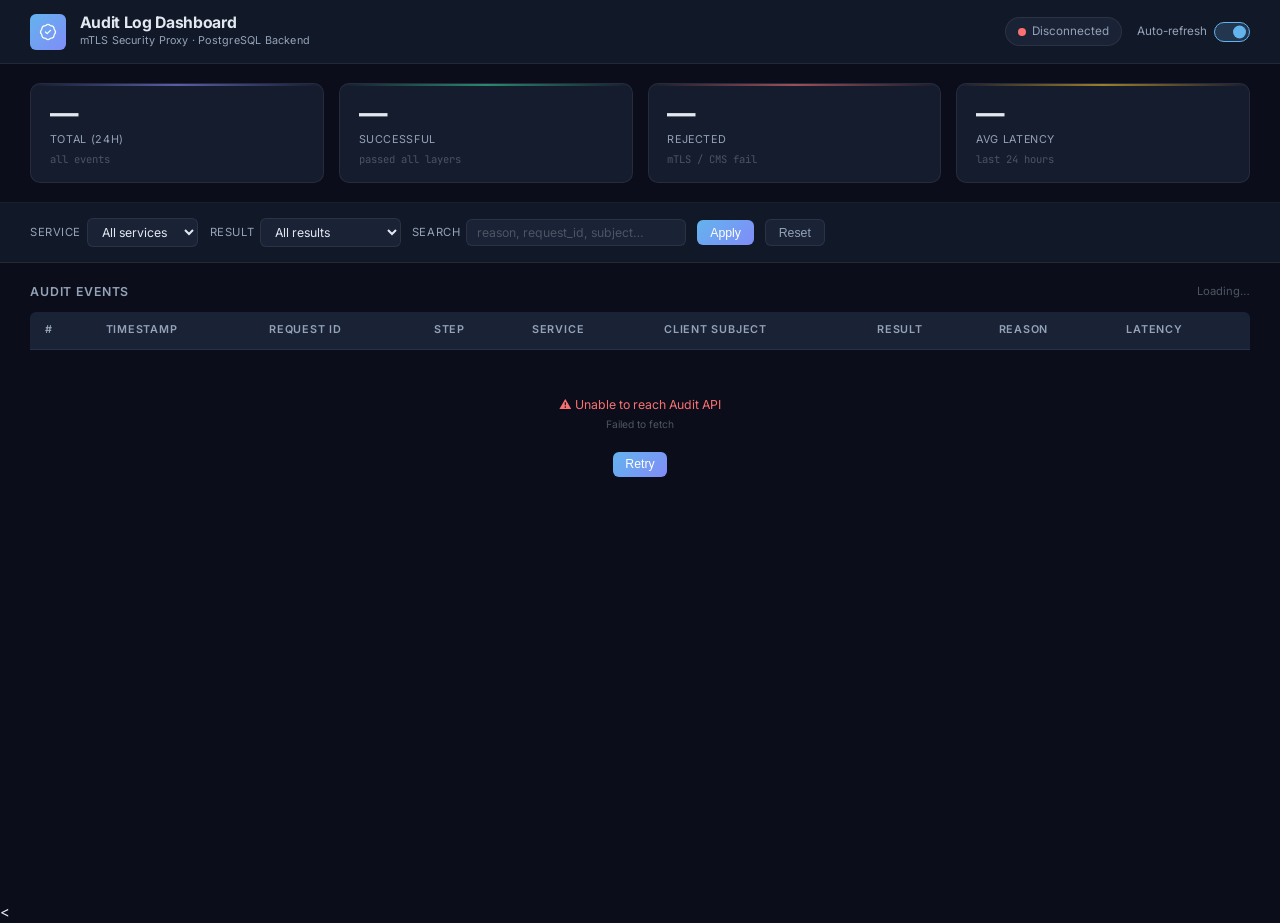
<file: audit_dashboard/index.html>
<!DOCTYPE html>
<html lang="id">
<head>
  <meta charset="UTF-8" />
  <meta name="viewport" content="width=device-width, initial-scale=1.0" />
  <title>Audit Log Dashboard — mTLS Security Proxy</title>
  <meta name="description" content="Real-time audit log viewer for mTLS Application-Layer Security Proxy. Backed by PostgreSQL via audit_api." />
  <link rel="preconnect" href="https://fonts.googleapis.com" />
  <link rel="preconnect" href="https://fonts.gstatic.com" crossorigin />
  <link href="https://fonts.googleapis.com/css2?family=Inter:wght@300;400;500;600;700&family=JetBrains+Mono:wght@400;500&display=swap" rel="stylesheet" />
  <link rel="stylesheet" href="css/style.css" />

  <script>
    window.AUDIT_API_URL = 'http://localhost:8000';
  </script>
</head>
<body>
<div class="app-layout">

  <header class="app-header" id="app-header">
    <div class="header-brand">
      <div class="brand-icon">
        <svg viewBox="0 0 24 24" fill="none" stroke="currentColor" stroke-width="1.5">
          <path d="M9 12l2 2 4-4M7.835 4.697a3.42 3.42 0 001.946-.806 3.42 3.42 0 014.438 0 3.42 3.42 0 001.946.806 3.42 3.42 0 013.138 3.138 3.42 3.42 0 00.806 1.946 3.42 3.42 0 010 4.438 3.42 3.42 0 00-.806 1.946 3.42 3.42 0 01-3.138 3.138 3.42 3.42 0 00-1.946.806 3.42 3.42 0 01-4.438 0 3.42 3.42 0 00-1.946-.806 3.42 3.42 0 01-3.138-3.138 3.42 3.42 0 00-.806-1.946 3.42 3.42 0 010-4.438 3.42 3.42 0 00.806-1.946 3.42 3.42 0 013.138-3.138z" stroke-linecap="round" stroke-linejoin="round"/>
        </svg>
      </div>
      <div class="brand-text">
        <h1 class="brand-title">Audit Log Dashboard</h1>
        <p class="brand-subtitle">mTLS Security Proxy · PostgreSQL Backend</p>
      </div>
    </div>

    <div class="header-right">
      <div class="conn-badge" id="conn-badge">
        <span class="conn-dot" id="conn-dot"></span>
        <span id="conn-text">Connecting…</span>
      </div>

      <div class="refresh-control">
        <span>Auto-refresh</span>
        <label class="toggle-switch">
          <input type="checkbox" id="toggle-refresh" checked />
          <span class="toggle-slider"></span>
        </label>
      </div>
    </div>
  </header>

  <div class="stats-row" id="stats-row">
    <div class="stat-card c-indigo">
      <div class="stat-value" id="stat-total">—</div>
      <div class="stat-label">Total (24h)</div>
      <div class="stat-sub">all events</div>
    </div>
    <div class="stat-card c-green">
      <div class="stat-value" id="stat-success">—</div>
      <div class="stat-label">Successful</div>
      <div class="stat-sub">passed all layers</div>
    </div>
    <div class="stat-card c-red">
      <div class="stat-value" id="stat-rejected">—</div>
      <div class="stat-label">Rejected</div>
      <div class="stat-sub">mTLS / CMS fail</div>
    </div>
    <div class="stat-card c-amber">
      <div class="stat-value" id="stat-latency">—</div>
      <div class="stat-label">Avg Latency</div>
      <div class="stat-sub">last 24 hours</div>
    </div>
  </div>

  <div class="filter-bar" id="filter-bar">
    <div class="filter-group">
      <label class="filter-label" for="filter-service">Service</label>
      <select class="filter-select" id="filter-service">
        <option value="">All services</option>
        <option value="proxy">proxy</option>
        <option value="waf_service">waf_service</option>
        <option value="webapp">webapp</option>
      </select>
    </div>

    <div class="filter-group">
      <label class="filter-label" for="filter-result">Result</label>
      <select class="filter-select" id="filter-result">
        <option value="">All results</option>
        <option value="success">success</option>
        <option value="rejected">rejected</option>
        <option value="failed">failed</option>
        <option value="cert_mismatch">cert_mismatch</option>
        <option value="header_modified">header_modified</option>
      </select>
    </div>

    <div class="filter-group">
      <label class="filter-label" for="filter-search">Search</label>
      <input
        type="text"
        class="filter-input"
        id="filter-search"
        placeholder="reason, request_id, subject…"
      />
    </div>

    <button class="btn-filter btn-apply"        id="btn-apply">Apply</button>
    <button class="btn-filter btn-reset-filter" id="btn-reset-filter">Reset</button>
  </div>

  <div class="table-container" id="table-container">
    <div class="table-header">
      <span class="table-title">Audit Events</span>
      <span class="table-meta" id="table-meta">Loading…</span>
    </div>

    <table class="audit-table" id="audit-table">
      <thead>
        <tr>
          <th>#</th>
          <th>Timestamp</th>
          <th>Request ID</th>
          <th>Step</th>
          <th>Service</th>
          <th>Client Subject</th>
          <th>Result</th>
          <th>Reason</th>
          <th>Latency</th>
        </tr>
      </thead>
      <tbody id="log-tbody">
        <tr class="state-row">
          <td colspan="9">
            <div class="spinner"></div>
            <div>Loading audit logs…</div>
          </td>
        </tr>
      </tbody>
    </table>

    <div class="pagination" id="pagination"></div>
  </div>

</div><

<div class="modal-overlay" id="modal-overlay" role="dialog" aria-modal="true" aria-labelledby="modal-title">
  <div class="modal">
    <div class="modal-header">
      <div class="modal-title" id="modal-title">
        <span id="modal-badge"></span>
        <span>Log Entry #<span id="modal-id"></span></span>
      </div>
      <button class="btn-close" id="btn-close-modal" aria-label="Close">✕</button>
    </div>
    <div class="modal-body">
      <div class="detail-row">
        <span class="detail-key">Timestamp</span>
        <span class="detail-val mono" id="modal-ts">—</span>
      </div>
      <div class="detail-row">
        <span class="detail-key">Request ID</span>
        <span class="detail-val mono" id="modal-req-id">—</span>
      </div>
      <div class="detail-row">
        <span class="detail-key">Step</span>
        <span class="detail-val" id="modal-step">—</span>
      </div>
      <div class="detail-row">
        <span class="detail-key">Service</span>
        <span class="detail-val" id="modal-svc">—</span>
      </div>
      <div class="detail-row">
        <span class="detail-key">Client Subject</span>
        <span class="detail-val mono" id="modal-subj">—</span>
      </div>
      <div class="detail-row">
        <span class="detail-key">Result</span>
        <span class="detail-val" id="modal-result">—</span>
      </div>
      <div class="detail-row">
        <span class="detail-key">Reason</span>
        <span class="detail-val" id="modal-reason">—</span>
      </div>
      <div class="detail-row">
        <span class="detail-key">Latency</span>
        <span class="detail-val mono" id="modal-lat">—</span>
      </div>
    </div>
  </div>
</div>

<div class="toast-container" id="toast-container"></div>

<script src="js/app.js"></script>
</body>
</html>
</file>
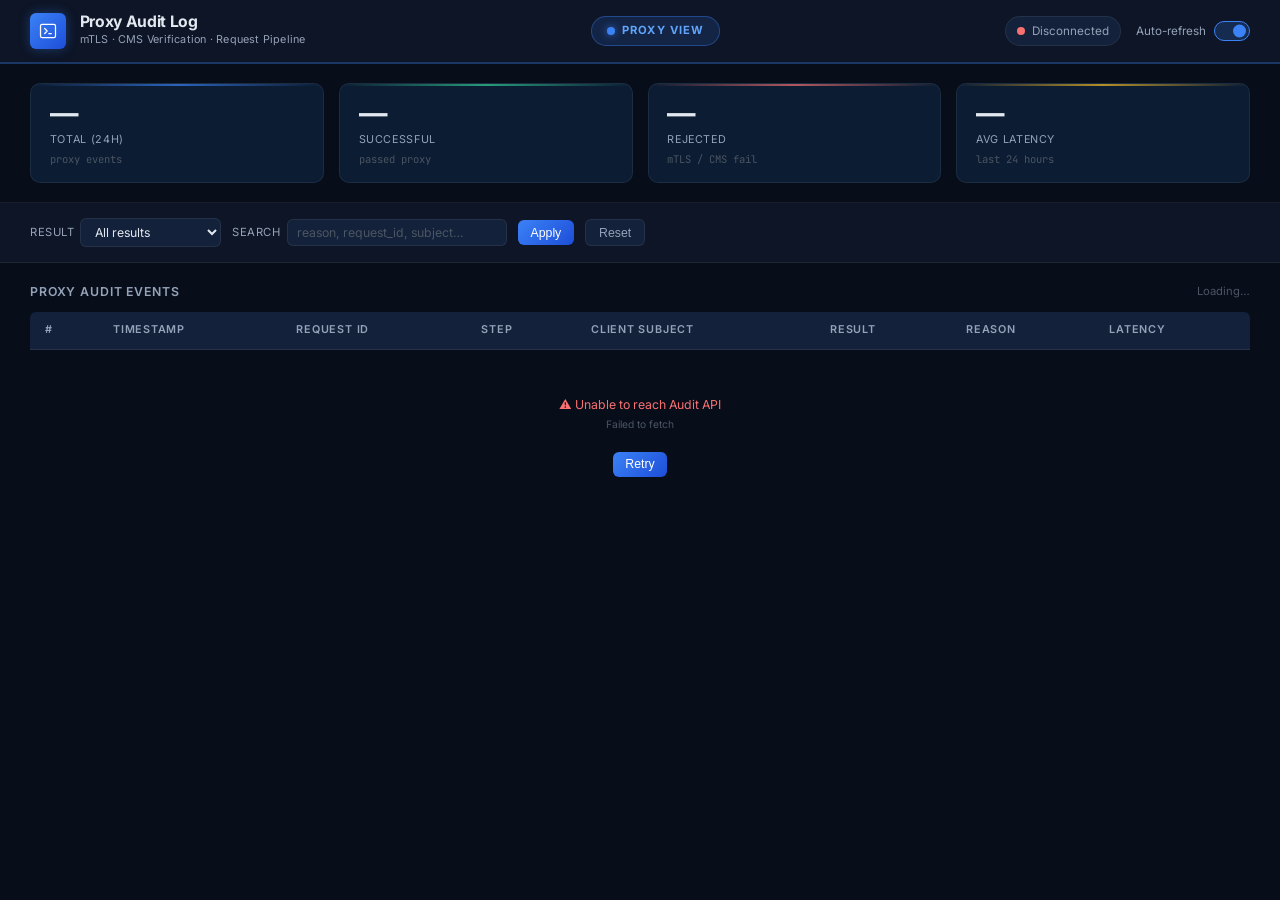
<file: audit_dashboard_proxy/index.html>
<!DOCTYPE html>
<html lang="id">
<head>
  <meta charset="UTF-8" />
  <meta name="viewport" content="width=device-width, initial-scale=1.0" />
  <title>Proxy Audit Log — mTLS Security Proxy</title>
  <meta name="description" content="Real-time audit log viewer khusus Proxy untuk mTLS Application-Layer Security Proxy. Hanya menampilkan event dari sisi Proxy (mTLS & CMS verification)." />
  <link rel="preconnect" href="https://fonts.googleapis.com" />
  <link rel="preconnect" href="https://fonts.gstatic.com" crossorigin />
  <link href="https://fonts.googleapis.com/css2?family=Inter:wght@300;400;500;600;700&family=JetBrains+Mono:wght@400;500&display=swap" rel="stylesheet" />
  <link rel="stylesheet" href="css/style.css" />

  <script>
    window.AUDIT_API_URL = 'http://localhost:8000';
    window.AUDIT_SERVICE_FILTER = 'proxy';
    window.AUDIT_DASHBOARD_IDENTITY = 'proxy';
  </script>
</head>
<body>
<div class="app-layout">

  <header class="app-header" id="app-header">
    <div class="header-brand">
      <div class="brand-icon">
        <svg viewBox="0 0 24 24" fill="none" stroke="currentColor" stroke-width="1.5">
          <path d="M8 9l3 3-3 3m5 0h3M5 20h14a2 2 0 002-2V6a2 2 0 00-2-2H5a2 2 0 00-2 2v12a2 2 0 002 2z" stroke-linecap="round" stroke-linejoin="round"/>
        </svg>
      </div>
      <div class="brand-text">
        <h1 class="brand-title">Proxy Audit Log</h1>
        <p class="brand-subtitle">mTLS · CMS Verification · Request Pipeline</p>
      </div>
    </div>

    <div class="identity-badge proxy-badge">
      <span class="identity-dot"></span>
      <span>PROXY VIEW</span>
    </div>

    <div class="header-right">
      <div class="conn-badge" id="conn-badge">
        <span class="conn-dot" id="conn-dot"></span>
        <span id="conn-text">Connecting…</span>
      </div>

      <div class="refresh-control">
        <span>Auto-refresh</span>
        <label class="toggle-switch">
          <input type="checkbox" id="toggle-refresh" checked />
          <span class="toggle-slider"></span>
        </label>
      </div>
    </div>
  </header>

  <div class="stats-row" id="stats-row">
    <div class="stat-card c-blue">
      <div class="stat-value" id="stat-total">—</div>
      <div class="stat-label">Total (24h)</div>
      <div class="stat-sub">proxy events</div>
    </div>
    <div class="stat-card c-green">
      <div class="stat-value" id="stat-success">—</div>
      <div class="stat-label">Successful</div>
      <div class="stat-sub">passed proxy</div>
    </div>
    <div class="stat-card c-red">
      <div class="stat-value" id="stat-rejected">—</div>
      <div class="stat-label">Rejected</div>
      <div class="stat-sub">mTLS / CMS fail</div>
    </div>
    <div class="stat-card c-amber">
      <div class="stat-value" id="stat-latency">—</div>
      <div class="stat-label">Avg Latency</div>
      <div class="stat-sub">last 24 hours</div>
    </div>
  </div>

  <div class="filter-bar" id="filter-bar">
    <div class="filter-group">
      <label class="filter-label" for="filter-result">Result</label>
      <select class="filter-select" id="filter-result">
        <option value="">All results</option>
        <option value="success">success</option>
        <option value="rejected">rejected</option>
        <option value="failed">failed</option>
        <option value="cert_mismatch">cert_mismatch</option>
        <option value="header_modified">header_modified</option>
      </select>
    </div>

    <div class="filter-group">
      <label class="filter-label" for="filter-search">Search</label>
      <input
        type="text"
        class="filter-input"
        id="filter-search"
        placeholder="reason, request_id, subject…"
      />
    </div>

    <button class="btn-filter btn-apply"        id="btn-apply">Apply</button>
    <button class="btn-filter btn-reset-filter" id="btn-reset-filter">Reset</button>
  </div>

  <div class="table-container" id="table-container">
    <div class="table-header">
      <span class="table-title">Proxy Audit Events</span>
      <span class="table-meta" id="table-meta">Loading…</span>
    </div>

    <table class="audit-table" id="audit-table">
      <thead>
        <tr>
          <th>#</th>
          <th>Timestamp</th>
          <th>Request ID</th>
          <th>Step</th>
          <th>Client Subject</th>
          <th>Result</th>
          <th>Reason</th>
          <th>Latency</th>
        </tr>
      </thead>
      <tbody id="log-tbody">
        <tr class="state-row">
          <td colspan="8">
            <div class="spinner"></div>
            <div>Loading proxy audit logs…</div>
          </td>
        </tr>
      </tbody>
    </table>

    <div class="pagination" id="pagination"></div>
  </div>

</div>

<div class="modal-overlay" id="modal-overlay" role="dialog" aria-modal="true" aria-labelledby="modal-title">
  <div class="modal">
    <div class="modal-header">
      <div class="modal-title" id="modal-title">
        <span id="modal-badge"></span>
        <span>Log Entry #<span id="modal-id"></span></span>
      </div>
      <button class="btn-close" id="btn-close-modal" aria-label="Close">✕</button>
    </div>
    <div class="modal-body">
      <div class="detail-row">
        <span class="detail-key">Timestamp</span>
        <span class="detail-val mono" id="modal-ts">—</span>
      </div>
      <div class="detail-row">
        <span class="detail-key">Request ID</span>
        <span class="detail-val mono" id="modal-req-id">—</span>
      </div>
      <div class="detail-row">
        <span class="detail-key">Step</span>
        <span class="detail-val" id="modal-step">—</span>
      </div>
      <div class="detail-row">
        <span class="detail-key">Service</span>
        <span class="detail-val" id="modal-svc">—</span>
      </div>
      <div class="detail-row">
        <span class="detail-key">Client Subject</span>
        <span class="detail-val mono" id="modal-subj">—</span>
      </div>
      <div class="detail-row">
        <span class="detail-key">Result</span>
        <span class="detail-val" id="modal-result">—</span>
      </div>
      <div class="detail-row">
        <span class="detail-key">Reason</span>
        <span class="detail-val" id="modal-reason">—</span>
      </div>
      <div class="detail-row">
        <span class="detail-key">Latency</span>
        <span class="detail-val mono" id="modal-lat">—</span>
      </div>
    </div>
  </div>
</div>

<div class="toast-container" id="toast-container"></div>

<script src="js/app.js"></script>
</body>
</html>
</file>
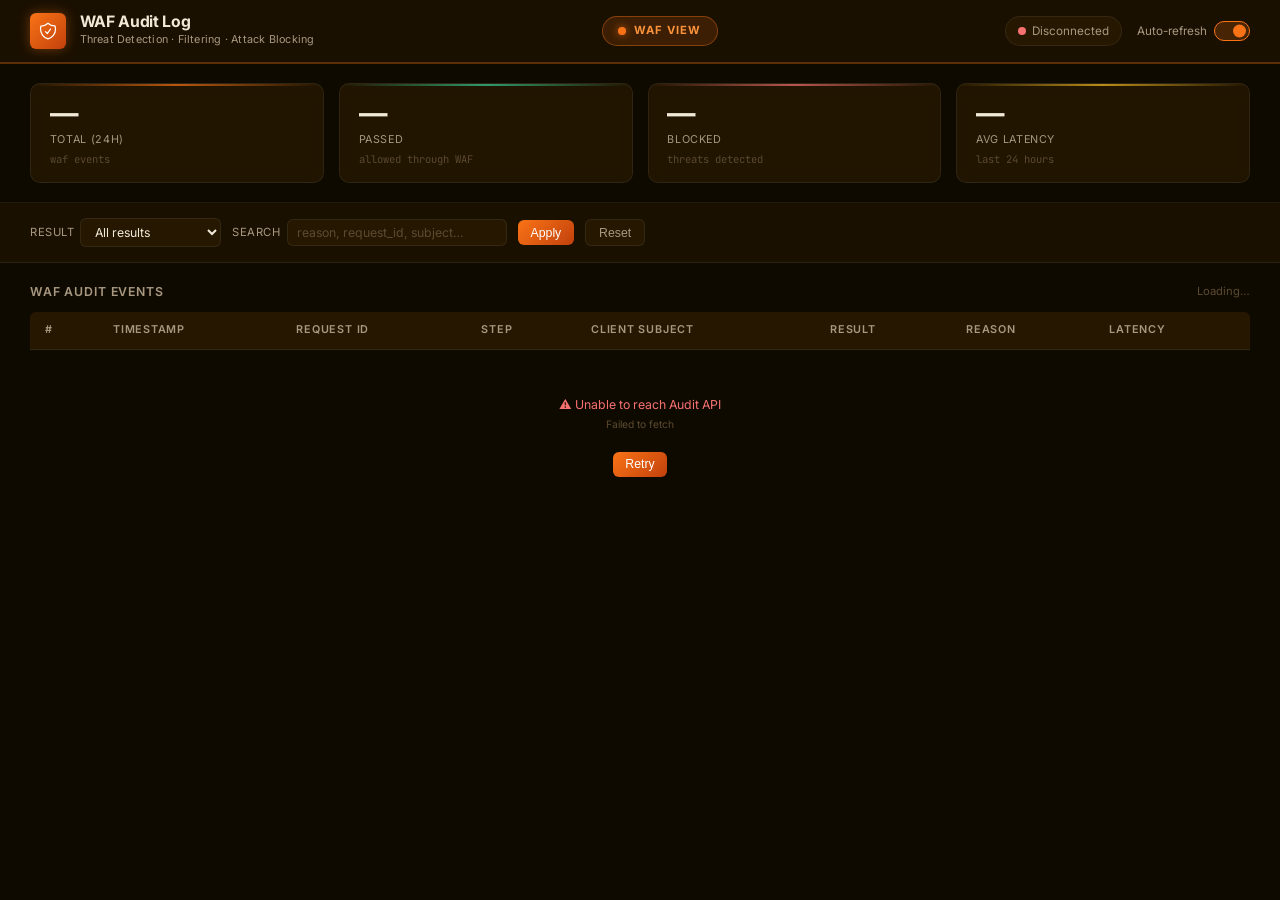
<file: audit_dashboard_waf/index.html>
<!DOCTYPE html>
<html lang="id">
<head>
  <meta charset="UTF-8" />
  <meta name="viewport" content="width=device-width, initial-scale=1.0" />
  <title>WAF Audit Log — mTLS Security Proxy</title>
  <meta name="description" content="Real-time audit log viewer khusus WAF untuk mTLS Application-Layer Security Proxy. Hanya menampilkan event dari sisi WAF (threat detection & filtering)." />
  <link rel="preconnect" href="https://fonts.googleapis.com" />
  <link rel="preconnect" href="https://fonts.gstatic.com" crossorigin />
  <link href="https://fonts.googleapis.com/css2?family=Inter:wght@300;400;500;600;700&family=JetBrains+Mono:wght@400;500&display=swap" rel="stylesheet" />
  <link rel="stylesheet" href="css/style.css" />

  <script>
    window.AUDIT_API_URL = 'http://localhost:8000';
    window.AUDIT_SERVICE_FILTER = 'waf_service';
    window.AUDIT_DASHBOARD_IDENTITY = 'waf';
  </script>
</head>
<body>
<div class="app-layout">

  <header class="app-header" id="app-header">
    <div class="header-brand">
      <div class="brand-icon">
        <svg viewBox="0 0 24 24" fill="none" stroke="currentColor" stroke-width="1.5">
          <path d="M9 12.75L11.25 15 15 9.75m-3-7.036A11.959 11.959 0 013.598 6 11.99 11.99 0 003 9.749c0 5.592 3.824 10.29 9 11.623 5.176-1.332 9-6.03 9-11.622 0-1.31-.21-2.571-.598-3.751h-.152c-3.196 0-6.1-1.248-8.25-3.285z" stroke-linecap="round" stroke-linejoin="round"/>
        </svg>
      </div>
      <div class="brand-text">
        <h1 class="brand-title">WAF Audit Log</h1>
        <p class="brand-subtitle">Threat Detection · Filtering · Attack Blocking</p>
      </div>
    </div>

    <div class="identity-badge waf-badge">
      <span class="identity-dot"></span>
      <span>WAF VIEW</span>
    </div>

    <div class="header-right">
      <div class="conn-badge" id="conn-badge">
        <span class="conn-dot" id="conn-dot"></span>
        <span id="conn-text">Connecting…</span>
      </div>

      <div class="refresh-control">
        <span>Auto-refresh</span>
        <label class="toggle-switch">
          <input type="checkbox" id="toggle-refresh" checked />
          <span class="toggle-slider"></span>
        </label>
      </div>
    </div>
  </header>

  <div class="stats-row" id="stats-row">
    <div class="stat-card c-orange">
      <div class="stat-value" id="stat-total">—</div>
      <div class="stat-label">Total (24h)</div>
      <div class="stat-sub">waf events</div>
    </div>
    <div class="stat-card c-green">
      <div class="stat-value" id="stat-success">—</div>
      <div class="stat-label">Passed</div>
      <div class="stat-sub">allowed through WAF</div>
    </div>
    <div class="stat-card c-red">
      <div class="stat-value" id="stat-rejected">—</div>
      <div class="stat-label">Blocked</div>
      <div class="stat-sub">threats detected</div>
    </div>
    <div class="stat-card c-amber">
      <div class="stat-value" id="stat-latency">—</div>
      <div class="stat-label">Avg Latency</div>
      <div class="stat-sub">last 24 hours</div>
    </div>
  </div>

  <div class="filter-bar" id="filter-bar">
    <div class="filter-group">
      <label class="filter-label" for="filter-result">Result</label>
      <select class="filter-select" id="filter-result">
        <option value="">All results</option>
        <option value="success">success</option>
        <option value="rejected">rejected</option>
        <option value="failed">failed</option>
        <option value="cert_mismatch">cert_mismatch</option>
        <option value="header_modified">header_modified</option>
      </select>
    </div>

    <div class="filter-group">
      <label class="filter-label" for="filter-search">Search</label>
      <input
        type="text"
        class="filter-input"
        id="filter-search"
        placeholder="reason, request_id, subject…"
      />
    </div>

    <button class="btn-filter btn-apply"        id="btn-apply">Apply</button>
    <button class="btn-filter btn-reset-filter" id="btn-reset-filter">Reset</button>
  </div>

  <div class="table-container" id="table-container">
    <div class="table-header">
      <span class="table-title">WAF Audit Events</span>
      <span class="table-meta" id="table-meta">Loading…</span>
    </div>

    <table class="audit-table" id="audit-table">
      <thead>
        <tr>
          <th>#</th>
          <th>Timestamp</th>
          <th>Request ID</th>
          <th>Step</th>
          <th>Client Subject</th>
          <th>Result</th>
          <th>Reason</th>
          <th>Latency</th>
        </tr>
      </thead>
      <tbody id="log-tbody">
        <tr class="state-row">
          <td colspan="8">
            <div class="spinner"></div>
            <div>Loading WAF audit logs…</div>
          </td>
        </tr>
      </tbody>
    </table>

    <div class="pagination" id="pagination"></div>
  </div>

</div>

<div class="modal-overlay" id="modal-overlay" role="dialog" aria-modal="true" aria-labelledby="modal-title">
  <div class="modal">
    <div class="modal-header">
      <div class="modal-title" id="modal-title">
        <span id="modal-badge"></span>
        <span>Log Entry #<span id="modal-id"></span></span>
      </div>
      <button class="btn-close" id="btn-close-modal" aria-label="Close">✕</button>
    </div>
    <div class="modal-body">
      <div class="detail-row">
        <span class="detail-key">Timestamp</span>
        <span class="detail-val mono" id="modal-ts">—</span>
      </div>
      <div class="detail-row">
        <span class="detail-key">Request ID</span>
        <span class="detail-val mono" id="modal-req-id">—</span>
      </div>
      <div class="detail-row">
        <span class="detail-key">Step</span>
        <span class="detail-val" id="modal-step">—</span>
      </div>
      <div class="detail-row">
        <span class="detail-key">Service</span>
        <span class="detail-val" id="modal-svc">—</span>
      </div>
      <div class="detail-row">
        <span class="detail-key">Client Subject</span>
        <span class="detail-val mono" id="modal-subj">—</span>
      </div>
      <div class="detail-row">
        <span class="detail-key">Result</span>
        <span class="detail-val" id="modal-result">—</span>
      </div>
      <div class="detail-row">
        <span class="detail-key">Reason</span>
        <span class="detail-val" id="modal-reason">—</span>
      </div>
      <div class="detail-row">
        <span class="detail-key">Latency</span>
        <span class="detail-val mono" id="modal-lat">—</span>
      </div>
    </div>
  </div>
</div>

<div class="toast-container" id="toast-container"></div>

<script src="js/app.js"></script>
</body>
</html>
</file>
<file: audit_dashboard/css/style.css>
@import url('https://fonts.googleapis.com/css2?family=Inter:wght@300;400;500;600;700&family=JetBrains+Mono:wght@400;500&display=swap');

*, *::before, *::after { box-sizing: border-box; margin: 0; padding: 0; }

:root {
  /* Core palette */
  --bg-base:        #0b0e1a;
  --bg-surface:     #111827;
  --bg-elevated:    #1a2236;
  --bg-glass:       rgba(26, 34, 54, 0.75);

  --border-subtle:  rgba(255,255,255,0.07);
  --border-accent:  rgba(99, 179, 237, 0.25);

  --color-cyan:     #63b3ed;
  --color-indigo:   #818cf8;
  --color-green:    #34d399;
  --color-red:      #f87171;
  --color-amber:    #fbbf24;
  --color-gray:     #94a3b8;

  --text-primary:   #e2e8f0;
  --text-secondary: #94a3b8;
  --text-muted:     #4b5563;

  --radius-sm:  6px;
  --radius-md:  10px;
  --radius-lg:  16px;

  --shadow-glow-cyan:  0 0 18px rgba(99,179,237,.18);
  --shadow-glow-green: 0 0 12px rgba(52,211,153,.2);
  --shadow-card:       0 4px 24px rgba(0,0,0,.4);

  --font-body:  'Inter', system-ui, sans-serif;
  --font-mono:  'JetBrains Mono', 'Fira Mono', monospace;
}

html { font-size: 15px; }

body {
  font-family: var(--font-body);
  background: var(--bg-base);
  color: var(--text-primary);
  min-height: 100vh;
  line-height: 1.55;
  overflow-x: hidden;
}

/* Scrollbar */
::-webkit-scrollbar { width: 7px; height: 7px; }
::-webkit-scrollbar-track { background: var(--bg-base); }
::-webkit-scrollbar-thumb { background: var(--bg-elevated); border-radius: 99px; }

/* --- Layout ------------------------------------------------- */
.app-layout {
  display: flex;
  flex-direction: column;
  min-height: 100vh;
}

/* --- Header ------------------------------------------------- */
.app-header {
  display: flex;
  align-items: center;
  justify-content: space-between;
  padding: 0 2rem;
  height: 64px;
  background: var(--bg-surface);
  border-bottom: 1px solid var(--border-subtle);
  position: sticky;
  top: 0;
  z-index: 100;
  backdrop-filter: blur(12px);
}

.header-brand { display: flex; align-items: center; gap: .9rem; }

.brand-icon {
  width: 36px; height: 36px;
  background: linear-gradient(135deg, var(--color-cyan), var(--color-indigo));
  border-radius: var(--radius-sm);
  display: flex; align-items: center; justify-content: center;
  flex-shrink: 0;
}
.brand-icon svg { width: 20px; height: 20px; color: #fff; }

.brand-title {
  font-size: 1.05rem;
  font-weight: 700;
  letter-spacing: -.02em;
  color: var(--text-primary);
  line-height: 1.2;
}
.brand-subtitle {
  font-size: .72rem;
  color: var(--text-secondary);
  letter-spacing: .02em;
}

.header-right { display: flex; align-items: center; gap: 1rem; }

/* Connection badge */
.conn-badge {
  display: flex; align-items: center; gap: .45rem;
  padding: .3rem .75rem;
  background: var(--bg-elevated);
  border: 1px solid var(--border-subtle);
  border-radius: 99px;
  font-size: .78rem;
  color: var(--text-secondary);
}
.conn-dot {
  width: 8px; height: 8px;
  border-radius: 50%;
  background: var(--color-gray);
  transition: background .4s;
}
.conn-dot.online  { background: var(--color-green); box-shadow: var(--shadow-glow-green); }
.conn-dot.offline { background: var(--color-red); }

/* Auto-refresh toggle */
.refresh-control {
  display: flex; align-items: center; gap: .5rem;
  font-size: .78rem;
  color: var(--text-secondary);
}
.toggle-switch {
  position: relative; display: inline-block; width: 36px; height: 20px;
}
.toggle-switch input { opacity: 0; width: 0; height: 0; }
.toggle-slider {
  position: absolute; inset: 0;
  background: var(--bg-elevated);
  border: 1px solid var(--border-subtle);
  border-radius: 99px;
  cursor: pointer;
  transition: background .25s;
}
.toggle-slider::before {
  content: '';
  position: absolute; left: 3px; top: 50%;
  transform: translateY(-50%);
  width: 13px; height: 13px;
  border-radius: 50%;
  background: var(--color-gray);
  transition: all .25s;
}
.toggle-switch input:checked + .toggle-slider { background: rgba(99,179,237,.2); border-color: var(--color-cyan); }
.toggle-switch input:checked + .toggle-slider::before { transform: translate(15px,-50%); background: var(--color-cyan); }

/* --- Stats Row --------------------------------------------- */
.stats-row {
  display: grid;
  grid-template-columns: repeat(4, 1fr);
  gap: 1rem;
  padding: 1.25rem 2rem;
  border-bottom: 1px solid var(--border-subtle);
}

.stat-card {
  background: var(--bg-glass);
  border: 1px solid var(--border-subtle);
  border-radius: var(--radius-md);
  padding: 1rem 1.25rem;
  backdrop-filter: blur(8px);
  transition: border-color .25s, box-shadow .25s;
  position: relative;
  overflow: hidden;
}
.stat-card::before {
  content: '';
  position: absolute;
  top: 0; left: 0; right: 0;
  height: 2px;
  background: linear-gradient(90deg, transparent, var(--accent-color, var(--color-cyan)), transparent);
  opacity: .6;
}
.stat-card:hover { border-color: var(--border-accent); box-shadow: var(--shadow-glow-cyan); }

.stat-card.c-green  { --accent-color: var(--color-green); }
.stat-card.c-red    { --accent-color: var(--color-red); }
.stat-card.c-amber  { --accent-color: var(--color-amber); }
.stat-card.c-indigo { --accent-color: var(--color-indigo); }

.stat-value {
  font-size: 1.9rem;
  font-weight: 700;
  letter-spacing: -.03em;
  line-height: 1;
  color: var(--text-primary);
  font-variant-numeric: tabular-nums;
}
.stat-label {
  font-size: .72rem;
  color: var(--text-secondary);
  margin-top: .3rem;
  text-transform: uppercase;
  letter-spacing: .06em;
}
.stat-sub {
  font-size: .7rem;
  color: var(--text-muted);
  margin-top: .15rem;
  font-family: var(--font-mono);
}

/* --- Filter Bar -------------------------------------------- */
.filter-bar {
  display: flex;
  align-items: center;
  gap: .75rem;
  padding: 1rem 2rem;
  background: var(--bg-surface);
  border-bottom: 1px solid var(--border-subtle);
  flex-wrap: wrap;
}

.filter-group { display: flex; align-items: center; gap: .4rem; }

.filter-label {
  font-size: .75rem;
  color: var(--text-secondary);
  text-transform: uppercase;
  letter-spacing: .05em;
  white-space: nowrap;
}

.filter-select,
.filter-input {
  background: var(--bg-elevated);
  border: 1px solid var(--border-subtle);
  border-radius: var(--radius-sm);
  color: var(--text-primary);
  font-family: var(--font-body);
  font-size: .82rem;
  padding: .35rem .65rem;
  outline: none;
  transition: border-color .2s;
}
.filter-select:focus, .filter-input:focus { border-color: var(--color-cyan); }
.filter-input { width: 220px; }

.filter-input::placeholder { color: var(--text-muted); }

.btn-filter {
  padding: .38rem .85rem;
  border-radius: var(--radius-sm);
  font-size: .82rem;
  font-weight: 500;
  cursor: pointer;
  border: none;
  transition: all .2s;
}
.btn-apply {
  background: linear-gradient(135deg, var(--color-cyan), var(--color-indigo));
  color: #fff;
}
.btn-apply:hover { opacity: .88; box-shadow: var(--shadow-glow-cyan); }

.btn-reset-filter {
  background: var(--bg-elevated);
  border: 1px solid var(--border-subtle);
  color: var(--text-secondary);
}
.btn-reset-filter:hover { border-color: var(--color-cyan); color: var(--color-cyan); }

/* --- Table Container --------------------------------------- */
.table-container {
  flex: 1;
  padding: 1.25rem 2rem 2rem;
  overflow: auto;
}

.table-header {
  display: flex;
  align-items: center;
  justify-content: space-between;
  margin-bottom: .75rem;
}
.table-title {
  font-size: .82rem;
  font-weight: 600;
  color: var(--text-secondary);
  text-transform: uppercase;
  letter-spacing: .07em;
}
.table-meta {
  font-size: .75rem;
  color: var(--text-muted);
}

/* Table */
.audit-table {
  width: 100%;
  border-collapse: separate;
  border-spacing: 0;
  font-size: .82rem;
}

.audit-table thead th {
  background: var(--bg-elevated);
  color: var(--text-secondary);
  font-weight: 600;
  font-size: .72rem;
  text-transform: uppercase;
  letter-spacing: .07em;
  padding: .65rem 1rem;
  border-bottom: 1px solid var(--border-subtle);
  text-align: left;
  white-space: nowrap;
  position: sticky;
  top: 0;
  z-index: 10;
}
.audit-table thead th:first-child { border-radius: var(--radius-sm) 0 0 0; }
.audit-table thead th:last-child  { border-radius: 0 var(--radius-sm) 0 0; }

.audit-table tbody tr {
  cursor: pointer;
  transition: background .15s;
  border-bottom: 1px solid var(--border-subtle);
}
.audit-table tbody tr:hover { background: var(--bg-elevated); }
.audit-table tbody tr:last-child td { border-bottom: none; }

.audit-table td {
  padding: .7rem 1rem;
  vertical-align: middle;
  color: var(--text-primary);
  border-bottom: 1px solid var(--border-subtle);
}

/* Cells */
.cell-id   { color: var(--text-muted); font-family: var(--font-mono); font-size: .72rem; }
.cell-ts   { font-family: var(--font-mono); font-size: .75rem; color: var(--text-secondary); white-space: nowrap; }
.cell-rid  { font-family: var(--font-mono); font-size: .7rem; color: var(--color-indigo); max-width: 120px; overflow: hidden; text-overflow: ellipsis; white-space: nowrap; }
.cell-step { font-variant-numeric: tabular-nums; text-align: center; }
.cell-svc  { font-weight: 500; }
.cell-sub  { font-size: .72rem; color: var(--text-secondary); max-width: 160px; overflow: hidden; text-overflow: ellipsis; white-space: nowrap; }
.cell-lat  { font-family: var(--font-mono); font-size: .78rem; text-align: right; }
.cell-reason { max-width: 240px; overflow: hidden; text-overflow: ellipsis; white-space: nowrap; color: var(--text-secondary); font-size: .75rem; }

/* Result badge */
.badge {
  display: inline-flex; align-items: center; gap: .3rem;
  padding: .2rem .55rem;
  border-radius: 99px;
  font-size: .7rem;
  font-weight: 600;
  text-transform: uppercase;
  letter-spacing: .04em;
  white-space: nowrap;
}
.badge-success  { background: rgba(52,211,153,.12); color: var(--color-green);  border: 1px solid rgba(52,211,153,.25); }
.badge-rejected { background: rgba(248,113,113,.12); color: var(--color-red);   border: 1px solid rgba(248,113,113,.25); }
.badge-failed   { background: rgba(251,191,36,.12);  color: var(--color-amber); border: 1px solid rgba(251,191,36,.25);  }
.badge-other    { background: rgba(148,163,184,.1);  color: var(--color-gray);  border: 1px solid var(--border-subtle);   }

.badge::before {
  content: '';
  width: 5px; height: 5px;
  border-radius: 50%;
  background: currentColor;
  display: inline-block;
}

/* --- Pagination -------------------------------------------- */
.pagination {
  display: flex;
  align-items: center;
  justify-content: flex-end;
  gap: .5rem;
  margin-top: 1rem;
}
.page-info { font-size: .78rem; color: var(--text-secondary); margin-right: .5rem; }
.btn-page {
  width: 30px; height: 30px;
  display: flex; align-items: center; justify-content: center;
  border-radius: var(--radius-sm);
  border: 1px solid var(--border-subtle);
  background: var(--bg-elevated);
  color: var(--text-secondary);
  cursor: pointer;
  font-size: .82rem;
  transition: all .2s;
}
.btn-page:hover:not(:disabled) { border-color: var(--color-cyan); color: var(--color-cyan); }
.btn-page:disabled { opacity: .35; cursor: not-allowed; }
.btn-page.active { background: rgba(99,179,237,.15); border-color: var(--color-cyan); color: var(--color-cyan); }

/* --- Modal ------------------------------------------------- */
.modal-overlay {
  position: fixed; inset: 0; z-index: 200;
  background: rgba(0,0,0,.65);
  backdrop-filter: blur(4px);
  display: flex; align-items: center; justify-content: center;
  padding: 1rem;
  opacity: 0; pointer-events: none;
  transition: opacity .2s;
}
.modal-overlay.open { opacity: 1; pointer-events: all; }

.modal {
  background: var(--bg-surface);
  border: 1px solid var(--border-accent);
  border-radius: var(--radius-lg);
  width: 100%; max-width: 640px;
  box-shadow: var(--shadow-card), var(--shadow-glow-cyan);
  overflow: hidden;
  transform: translateY(16px) scale(.97);
  transition: transform .25s;
}
.modal-overlay.open .modal { transform: translateY(0) scale(1); }

.modal-header {
  display: flex; align-items: center; justify-content: space-between;
  padding: 1.1rem 1.5rem;
  border-bottom: 1px solid var(--border-subtle);
}
.modal-title {
  font-weight: 700;
  font-size: .95rem;
  display: flex; align-items: center; gap: .6rem;
}
.btn-close {
  width: 28px; height: 28px;
  border-radius: var(--radius-sm);
  background: var(--bg-elevated);
  border: 1px solid var(--border-subtle);
  color: var(--text-secondary);
  cursor: pointer;
  display: flex; align-items: center; justify-content: center;
  font-size: 1rem;
  transition: all .2s;
}
.btn-close:hover { border-color: var(--color-red); color: var(--color-red); }

.modal-body { padding: 1.5rem; display: flex; flex-direction: column; gap: .85rem; }

.detail-row {
  display: grid;
  grid-template-columns: 140px 1fr;
  gap: .5rem;
  align-items: start;
  padding-bottom: .75rem;
  border-bottom: 1px solid var(--border-subtle);
}
.detail-row:last-child { border-bottom: none; padding-bottom: 0; }
.detail-key {
  font-size: .75rem;
  color: var(--text-secondary);
  text-transform: uppercase;
  letter-spacing: .06em;
  padding-top: .1rem;
}
.detail-val {
  font-size: .85rem;
  color: var(--text-primary);
  word-break: break-all;
}
.detail-val.mono { font-family: var(--font-mono); font-size: .8rem; }

/* --- Empty / Loading States -------------------------------- */
.state-row td {
  text-align: center;
  padding: 3rem 1rem;
  color: var(--text-muted);
}
.spinner {
  width: 28px; height: 28px;
  border: 3px solid var(--border-subtle);
  border-top-color: var(--color-cyan);
  border-radius: 50%;
  animation: spin .7s linear infinite;
  margin: 0 auto .75rem;
}
@keyframes spin { to { transform: rotate(360deg); } }

/* --- Toast ------------------------------------------------- */
.toast-container {
  position: fixed; bottom: 1.5rem; right: 1.5rem; z-index: 300;
  display: flex; flex-direction: column; gap: .5rem; align-items: flex-end;
}
.toast {
  background: var(--bg-elevated);
  border: 1px solid var(--border-subtle);
  border-radius: var(--radius-sm);
  padding: .55rem 1rem;
  font-size: .8rem;
  color: var(--text-primary);
  box-shadow: var(--shadow-card);
  animation: slideIn .25s ease, fadeOut .3s ease 2.5s forwards;
}
@keyframes slideIn  { from { transform: translateX(40px); opacity: 0; } to { transform: none; opacity: 1; } }
@keyframes fadeOut  { to   { opacity: 0; transform: translateY(8px); } }

/* --- Responsive -------------------------------------------- */
@media (max-width: 900px) {
  .stats-row { grid-template-columns: 1fr 1fr; }
  .filter-bar { flex-wrap: wrap; }
}
@media (max-width: 640px) {
  .stats-row { grid-template-columns: 1fr; }
  .table-container { padding: 1rem; }
  .filter-bar { padding: .75rem 1rem; }
  .app-header { padding: 0 1rem; }
}
</file>
<file: audit_dashboard_proxy/css/style.css>
@import url('https://fonts.googleapis.com/css2?family=Inter:wght@300;400;500;600;700&family=JetBrains+Mono:wght@400;500&display=swap');

*, *::before, *::after { box-sizing: border-box; margin: 0; padding: 0; }

:root {
  /* Core palette */
  --bg-base:        #080d1a;
  --bg-surface:     #0d1526;
  --bg-elevated:    #13213a;
  --bg-glass:       rgba(13, 33, 58, 0.80);

  --border-subtle:  rgba(255,255,255,0.07);
  --border-accent:  rgba(59, 130, 246, 0.35);

  /* Proxy identity — blue */
  --color-accent:   #3b82f6;
  --color-accent-2: #60a5fa;
  --color-cyan:     #38bdf8;
  --color-indigo:   #818cf8;
  --color-green:    #34d399;
  --color-red:      #f87171;
  --color-amber:    #fbbf24;
  --color-gray:     #94a3b8;
  --color-blue:     #3b82f6;

  --text-primary:   #e2e8f0;
  --text-secondary: #94a3b8;
  --text-muted:     #4b5563;

  --radius-sm:  6px;
  --radius-md:  10px;
  --radius-lg:  16px;

  --shadow-glow-accent: 0 0 18px rgba(59,130,246,.20);
  --shadow-glow-green:  0 0 12px rgba(52,211,153,.2);
  --shadow-card:        0 4px 24px rgba(0,0,0,.45);

  --font-body:  'Inter', system-ui, sans-serif;
  --font-mono:  'JetBrains Mono', 'Fira Mono', monospace;
}

html { font-size: 15px; }

body {
  font-family: var(--font-body);
  background: var(--bg-base);
  color: var(--text-primary);
  min-height: 100vh;
  line-height: 1.55;
  overflow-x: hidden;
}

/* Scrollbar */
::-webkit-scrollbar { width: 7px; height: 7px; }
::-webkit-scrollbar-track { background: var(--bg-base); }
::-webkit-scrollbar-thumb { background: var(--bg-elevated); border-radius: 99px; }

/* --- Layout ------------------------------------------------- */
.app-layout {
  display: flex;
  flex-direction: column;
  min-height: 100vh;
}

/* --- Header ------------------------------------------------- */
.app-header {
  display: flex;
  align-items: center;
  justify-content: space-between;
  padding: 0 2rem;
  height: 64px;
  background: var(--bg-surface);
  border-bottom: 2px solid rgba(59,130,246,.3);
  position: sticky;
  top: 0;
  z-index: 100;
  backdrop-filter: blur(12px);
}

.header-brand { display: flex; align-items: center; gap: .9rem; }

.brand-icon {
  width: 36px; height: 36px;
  background: linear-gradient(135deg, #3b82f6, #1d4ed8);
  border-radius: var(--radius-sm);
  display: flex; align-items: center; justify-content: center;
  flex-shrink: 0;
  box-shadow: 0 0 12px rgba(59,130,246,.35);
}
.brand-icon svg { width: 20px; height: 20px; color: #fff; }

.brand-title {
  font-size: 1.05rem;
  font-weight: 700;
  letter-spacing: -.02em;
  color: var(--text-primary);
  line-height: 1.2;
}
.brand-subtitle {
  font-size: .72rem;
  color: var(--text-secondary);
  letter-spacing: .02em;
}

/* Identity Badge */
.identity-badge {
  display: flex;
  align-items: center;
  gap: .5rem;
  padding: .35rem 1rem;
  border-radius: 99px;
  font-size: .75rem;
  font-weight: 700;
  letter-spacing: .1em;
  text-transform: uppercase;
}
.proxy-badge {
  background: rgba(59,130,246,.15);
  border: 1px solid rgba(59,130,246,.4);
  color: #60a5fa;
}
.identity-dot {
  width: 8px; height: 8px;
  border-radius: 50%;
  background: #3b82f6;
  box-shadow: 0 0 8px rgba(59,130,246,.8);
  animation: pulse-blue 2s infinite;
}
@keyframes pulse-blue {
  0%, 100% { opacity: 1; box-shadow: 0 0 8px rgba(59,130,246,.8); }
  50% { opacity: .7; box-shadow: 0 0 14px rgba(59,130,246,.5); }
}

.header-right { display: flex; align-items: center; gap: 1rem; }

/* Connection badge */
.conn-badge {
  display: flex; align-items: center; gap: .45rem;
  padding: .3rem .75rem;
  background: var(--bg-elevated);
  border: 1px solid var(--border-subtle);
  border-radius: 99px;
  font-size: .78rem;
  color: var(--text-secondary);
}
.conn-dot {
  width: 8px; height: 8px;
  border-radius: 50%;
  background: var(--color-gray);
  transition: background .4s;
}
.conn-dot.online  { background: var(--color-green); box-shadow: var(--shadow-glow-green); }
.conn-dot.offline { background: var(--color-red); }

/* Auto-refresh toggle */
.refresh-control {
  display: flex; align-items: center; gap: .5rem;
  font-size: .78rem;
  color: var(--text-secondary);
}
.toggle-switch {
  position: relative; display: inline-block; width: 36px; height: 20px;
}
.toggle-switch input { opacity: 0; width: 0; height: 0; }
.toggle-slider {
  position: absolute; inset: 0;
  background: var(--bg-elevated);
  border: 1px solid var(--border-subtle);
  border-radius: 99px;
  cursor: pointer;
  transition: background .25s;
}
.toggle-slider::before {
  content: '';
  position: absolute; left: 3px; top: 50%;
  transform: translateY(-50%);
  width: 13px; height: 13px;
  border-radius: 50%;
  background: var(--color-gray);
  transition: all .25s;
}
.toggle-switch input:checked + .toggle-slider { background: rgba(59,130,246,.2); border-color: var(--color-blue); }
.toggle-switch input:checked + .toggle-slider::before { transform: translate(15px,-50%); background: var(--color-blue); }

/* --- Stats Row --------------------------------------------- */
.stats-row {
  display: grid;
  grid-template-columns: repeat(4, 1fr);
  gap: 1rem;
  padding: 1.25rem 2rem;
  border-bottom: 1px solid var(--border-subtle);
}

.stat-card {
  background: var(--bg-glass);
  border: 1px solid var(--border-subtle);
  border-radius: var(--radius-md);
  padding: 1rem 1.25rem;
  backdrop-filter: blur(8px);
  transition: border-color .25s, box-shadow .25s;
  position: relative;
  overflow: hidden;
}
.stat-card::before {
  content: '';
  position: absolute;
  top: 0; left: 0; right: 0;
  height: 2px;
  background: linear-gradient(90deg, transparent, var(--accent-color, var(--color-blue)), transparent);
  opacity: .7;
}
.stat-card:hover { border-color: var(--border-accent); box-shadow: var(--shadow-glow-accent); }

.stat-card.c-blue  { --accent-color: var(--color-blue); }
.stat-card.c-green { --accent-color: var(--color-green); }
.stat-card.c-red   { --accent-color: var(--color-red); }
.stat-card.c-amber { --accent-color: var(--color-amber); }

.stat-value {
  font-size: 1.9rem;
  font-weight: 700;
  letter-spacing: -.03em;
  line-height: 1;
  color: var(--text-primary);
  font-variant-numeric: tabular-nums;
}
.stat-label {
  font-size: .72rem;
  color: var(--text-secondary);
  margin-top: .3rem;
  text-transform: uppercase;
  letter-spacing: .06em;
}
.stat-sub {
  font-size: .7rem;
  color: var(--text-muted);
  margin-top: .15rem;
  font-family: var(--font-mono);
}

/* --- Filter Bar -------------------------------------------- */
.filter-bar {
  display: flex;
  align-items: center;
  gap: .75rem;
  padding: 1rem 2rem;
  background: var(--bg-surface);
  border-bottom: 1px solid var(--border-subtle);
  flex-wrap: wrap;
}

.filter-group { display: flex; align-items: center; gap: .4rem; }

.filter-label {
  font-size: .75rem;
  color: var(--text-secondary);
  text-transform: uppercase;
  letter-spacing: .05em;
  white-space: nowrap;
}

.filter-select,
.filter-input {
  background: var(--bg-elevated);
  border: 1px solid var(--border-subtle);
  border-radius: var(--radius-sm);
  color: var(--text-primary);
  font-family: var(--font-body);
  font-size: .82rem;
  padding: .35rem .65rem;
  outline: none;
  transition: border-color .2s;
}
.filter-select:focus, .filter-input:focus { border-color: var(--color-blue); }
.filter-input { width: 220px; }

.filter-input::placeholder { color: var(--text-muted); }

.btn-filter {
  padding: .38rem .85rem;
  border-radius: var(--radius-sm);
  font-size: .82rem;
  font-weight: 500;
  cursor: pointer;
  border: none;
  transition: all .2s;
}
.btn-apply {
  background: linear-gradient(135deg, #3b82f6, #1d4ed8);
  color: #fff;
}
.btn-apply:hover { opacity: .88; box-shadow: var(--shadow-glow-accent); }

.btn-reset-filter {
  background: var(--bg-elevated);
  border: 1px solid var(--border-subtle);
  color: var(--text-secondary);
}
.btn-reset-filter:hover { border-color: var(--color-blue); color: var(--color-blue); }

/* --- Table Container --------------------------------------- */
.table-container {
  flex: 1;
  padding: 1.25rem 2rem 2rem;
  overflow: auto;
}

.table-header {
  display: flex;
  align-items: center;
  justify-content: space-between;
  margin-bottom: .75rem;
}
.table-title {
  font-size: .82rem;
  font-weight: 600;
  color: var(--text-secondary);
  text-transform: uppercase;
  letter-spacing: .07em;
}
.table-meta {
  font-size: .75rem;
  color: var(--text-muted);
}

/* Table */
.audit-table {
  width: 100%;
  border-collapse: separate;
  border-spacing: 0;
  font-size: .82rem;
}

.audit-table thead th {
  background: var(--bg-elevated);
  color: var(--text-secondary);
  font-weight: 600;
  font-size: .72rem;
  text-transform: uppercase;
  letter-spacing: .07em;
  padding: .65rem 1rem;
  border-bottom: 1px solid var(--border-subtle);
  text-align: left;
  white-space: nowrap;
  position: sticky;
  top: 0;
  z-index: 10;
}
.audit-table thead th:first-child { border-radius: var(--radius-sm) 0 0 0; }
.audit-table thead th:last-child  { border-radius: 0 var(--radius-sm) 0 0; }

.audit-table tbody tr {
  cursor: pointer;
  transition: background .15s;
  border-bottom: 1px solid var(--border-subtle);
}
.audit-table tbody tr:hover { background: var(--bg-elevated); }
.audit-table tbody tr:last-child td { border-bottom: none; }

.audit-table td {
  padding: .7rem 1rem;
  vertical-align: middle;
  color: var(--text-primary);
  border-bottom: 1px solid var(--border-subtle);
}

/* Cells */
.cell-id   { color: var(--text-muted); font-family: var(--font-mono); font-size: .72rem; }
.cell-ts   { font-family: var(--font-mono); font-size: .75rem; color: var(--text-secondary); white-space: nowrap; }
.cell-rid  { font-family: var(--font-mono); font-size: .7rem; color: var(--color-blue); max-width: 120px; overflow: hidden; text-overflow: ellipsis; white-space: nowrap; }
.cell-step { font-variant-numeric: tabular-nums; text-align: center; }
.cell-sub  { font-size: .72rem; color: var(--text-secondary); max-width: 160px; overflow: hidden; text-overflow: ellipsis; white-space: nowrap; }
.cell-lat  { font-family: var(--font-mono); font-size: .78rem; text-align: right; }
.cell-reason { max-width: 240px; overflow: hidden; text-overflow: ellipsis; white-space: nowrap; color: var(--text-secondary); font-size: .75rem; }

/* Result badge */
.badge {
  display: inline-flex; align-items: center; gap: .3rem;
  padding: .2rem .55rem;
  border-radius: 99px;
  font-size: .7rem;
  font-weight: 600;
  text-transform: uppercase;
  letter-spacing: .04em;
  white-space: nowrap;
}
.badge-success  { background: rgba(52,211,153,.12); color: var(--color-green);  border: 1px solid rgba(52,211,153,.25); }
.badge-rejected { background: rgba(248,113,113,.12); color: var(--color-red);   border: 1px solid rgba(248,113,113,.25); }
.badge-failed   { background: rgba(251,191,36,.12);  color: var(--color-amber); border: 1px solid rgba(251,191,36,.25);  }
.badge-other    { background: rgba(148,163,184,.1);  color: var(--color-gray);  border: 1px solid var(--border-subtle);   }

.badge::before {
  content: '';
  width: 5px; height: 5px;
  border-radius: 50%;
  background: currentColor;
  display: inline-block;
}

/* --- Pagination -------------------------------------------- */
.pagination {
  display: flex;
  align-items: center;
  justify-content: flex-end;
  gap: .5rem;
  margin-top: 1rem;
}
.page-info { font-size: .78rem; color: var(--text-secondary); margin-right: .5rem; }
.btn-page {
  width: 30px; height: 30px;
  display: flex; align-items: center; justify-content: center;
  border-radius: var(--radius-sm);
  border: 1px solid var(--border-subtle);
  background: var(--bg-elevated);
  color: var(--text-secondary);
  cursor: pointer;
  font-size: .82rem;
  transition: all .2s;
}
.btn-page:hover:not(:disabled) { border-color: var(--color-blue); color: var(--color-blue); }
.btn-page:disabled { opacity: .35; cursor: not-allowed; }
.btn-page.active { background: rgba(59,130,246,.15); border-color: var(--color-blue); color: var(--color-blue); }

/* --- Modal ------------------------------------------------- */
.modal-overlay {
  position: fixed; inset: 0; z-index: 200;
  background: rgba(0,0,0,.65);
  backdrop-filter: blur(4px);
  display: flex; align-items: center; justify-content: center;
  padding: 1rem;
  opacity: 0; pointer-events: none;
  transition: opacity .2s;
}
.modal-overlay.open { opacity: 1; pointer-events: all; }

.modal {
  background: var(--bg-surface);
  border: 1px solid var(--border-accent);
  border-radius: var(--radius-lg);
  width: 100%; max-width: 640px;
  box-shadow: var(--shadow-card), var(--shadow-glow-accent);
  overflow: hidden;
  transform: translateY(16px) scale(.97);
  transition: transform .25s;
}
.modal-overlay.open .modal { transform: translateY(0) scale(1); }

.modal-header {
  display: flex; align-items: center; justify-content: space-between;
  padding: 1.1rem 1.5rem;
  border-bottom: 1px solid var(--border-subtle);
  background: linear-gradient(90deg, rgba(59,130,246,.08), transparent);
}
.modal-title {
  font-weight: 700;
  font-size: .95rem;
  display: flex; align-items: center; gap: .6rem;
}
.btn-close {
  width: 28px; height: 28px;
  border-radius: var(--radius-sm);
  background: var(--bg-elevated);
  border: 1px solid var(--border-subtle);
  color: var(--text-secondary);
  cursor: pointer;
  display: flex; align-items: center; justify-content: center;
  font-size: 1rem;
  transition: all .2s;
}
.btn-close:hover { border-color: var(--color-red); color: var(--color-red); }

.modal-body { padding: 1.5rem; display: flex; flex-direction: column; gap: .85rem; }

.detail-row {
  display: grid;
  grid-template-columns: 140px 1fr;
  gap: .5rem;
  align-items: start;
  padding-bottom: .75rem;
  border-bottom: 1px solid var(--border-subtle);
}
.detail-row:last-child { border-bottom: none; padding-bottom: 0; }
.detail-key {
  font-size: .75rem;
  color: var(--text-secondary);
  text-transform: uppercase;
  letter-spacing: .06em;
  padding-top: .1rem;
}
.detail-val {
  font-size: .85rem;
  color: var(--text-primary);
  word-break: break-all;
}
.detail-val.mono { font-family: var(--font-mono); font-size: .8rem; }

/* --- Empty / Loading States -------------------------------- */
.state-row td {
  text-align: center;
  padding: 3rem 1rem;
  color: var(--text-muted);
}
.spinner {
  width: 28px; height: 28px;
  border: 3px solid var(--border-subtle);
  border-top-color: var(--color-blue);
  border-radius: 50%;
  animation: spin .7s linear infinite;
  margin: 0 auto .75rem;
}
@keyframes spin { to { transform: rotate(360deg); } }

/* --- Toast ------------------------------------------------- */
.toast-container {
  position: fixed; bottom: 1.5rem; right: 1.5rem; z-index: 300;
  display: flex; flex-direction: column; gap: .5rem; align-items: flex-end;
}
.toast {
  background: var(--bg-elevated);
  border: 1px solid var(--border-subtle);
  border-radius: var(--radius-sm);
  padding: .55rem 1rem;
  font-size: .8rem;
  color: var(--text-primary);
  box-shadow: var(--shadow-card);
  animation: slideIn .25s ease, fadeOut .3s ease 2.5s forwards;
}
@keyframes slideIn  { from { transform: translateX(40px); opacity: 0; } to { transform: none; opacity: 1; } }
@keyframes fadeOut  { to   { opacity: 0; transform: translateY(8px); } }

/* --- Responsive -------------------------------------------- */
@media (max-width: 900px) {
  .stats-row { grid-template-columns: 1fr 1fr; }
  .filter-bar { flex-wrap: wrap; }
}
@media (max-width: 640px) {
  .stats-row { grid-template-columns: 1fr; }
  .table-container { padding: 1rem; }
  .filter-bar { padding: .75rem 1rem; }
  .app-header { padding: 0 1rem; }
}
</file>
<file: audit_dashboard_waf/css/style.css>
@import url('https://fonts.googleapis.com/css2?family=Inter:wght@300;400;500;600;700&family=JetBrains+Mono:wght@400;500&display=swap');

*, *::before, *::after { box-sizing: border-box; margin: 0; padding: 0; }

:root {
  /* Core palette */
  --bg-base:        #0f0a00;
  --bg-surface:     #1a1000;
  --bg-elevated:    #261800;
  --bg-glass:       rgba(38, 24, 0, 0.80);

  --border-subtle:  rgba(255,255,255,0.07);
  --border-accent:  rgba(249, 115, 22, 0.35);

  /* WAF identity — orange */
  --color-accent:   #f97316;
  --color-accent-2: #fb923c;
  --color-orange:   #f97316;
  --color-cyan:     #38bdf8;
  --color-indigo:   #818cf8;
  --color-green:    #34d399;
  --color-red:      #f87171;
  --color-amber:    #fbbf24;
  --color-gray:     #94a3b8;

  --text-primary:   #f1e8d8;
  --text-secondary: #a89880;
  --text-muted:     #5c4a30;

  --radius-sm:  6px;
  --radius-md:  10px;
  --radius-lg:  16px;

  --shadow-glow-accent: 0 0 18px rgba(249,115,22,.22);
  --shadow-glow-green:  0 0 12px rgba(52,211,153,.2);
  --shadow-card:        0 4px 24px rgba(0,0,0,.5);

  --font-body:  'Inter', system-ui, sans-serif;
  --font-mono:  'JetBrains Mono', 'Fira Mono', monospace;
}

html { font-size: 15px; }

body {
  font-family: var(--font-body);
  background: var(--bg-base);
  color: var(--text-primary);
  min-height: 100vh;
  line-height: 1.55;
  overflow-x: hidden;
}

/* Scrollbar */
::-webkit-scrollbar { width: 7px; height: 7px; }
::-webkit-scrollbar-track { background: var(--bg-base); }
::-webkit-scrollbar-thumb { background: var(--bg-elevated); border-radius: 99px; }

/* --- Layout ------------------------------------------------- */
.app-layout {
  display: flex;
  flex-direction: column;
  min-height: 100vh;
}

/* --- Header ------------------------------------------------- */
.app-header {
  display: flex;
  align-items: center;
  justify-content: space-between;
  padding: 0 2rem;
  height: 64px;
  background: var(--bg-surface);
  border-bottom: 2px solid rgba(249,115,22,.3);
  position: sticky;
  top: 0;
  z-index: 100;
  backdrop-filter: blur(12px);
}

.header-brand { display: flex; align-items: center; gap: .9rem; }

.brand-icon {
  width: 36px; height: 36px;
  background: linear-gradient(135deg, #f97316, #c2410c);
  border-radius: var(--radius-sm);
  display: flex; align-items: center; justify-content: center;
  flex-shrink: 0;
  box-shadow: 0 0 12px rgba(249,115,22,.4);
}
.brand-icon svg { width: 20px; height: 20px; color: #fff; }

.brand-title {
  font-size: 1.05rem;
  font-weight: 700;
  letter-spacing: -.02em;
  color: var(--text-primary);
  line-height: 1.2;
}
.brand-subtitle {
  font-size: .72rem;
  color: var(--text-secondary);
  letter-spacing: .02em;
}

/* Identity Badge */
.identity-badge {
  display: flex;
  align-items: center;
  gap: .5rem;
  padding: .35rem 1rem;
  border-radius: 99px;
  font-size: .75rem;
  font-weight: 700;
  letter-spacing: .1em;
  text-transform: uppercase;
}
.waf-badge {
  background: rgba(249,115,22,.15);
  border: 1px solid rgba(249,115,22,.4);
  color: #fb923c;
}
.identity-dot {
  width: 8px; height: 8px;
  border-radius: 50%;
  background: #f97316;
  box-shadow: 0 0 8px rgba(249,115,22,.8);
  animation: pulse-orange 2s infinite;
}
@keyframes pulse-orange {
  0%, 100% { opacity: 1; box-shadow: 0 0 8px rgba(249,115,22,.8); }
  50% { opacity: .7; box-shadow: 0 0 14px rgba(249,115,22,.5); }
}

.header-right { display: flex; align-items: center; gap: 1rem; }

/* Connection badge */
.conn-badge {
  display: flex; align-items: center; gap: .45rem;
  padding: .3rem .75rem;
  background: var(--bg-elevated);
  border: 1px solid var(--border-subtle);
  border-radius: 99px;
  font-size: .78rem;
  color: var(--text-secondary);
}
.conn-dot {
  width: 8px; height: 8px;
  border-radius: 50%;
  background: var(--color-gray);
  transition: background .4s;
}
.conn-dot.online  { background: var(--color-green); box-shadow: var(--shadow-glow-green); }
.conn-dot.offline { background: var(--color-red); }

/* Auto-refresh toggle */
.refresh-control {
  display: flex; align-items: center; gap: .5rem;
  font-size: .78rem;
  color: var(--text-secondary);
}
.toggle-switch {
  position: relative; display: inline-block; width: 36px; height: 20px;
}
.toggle-switch input { opacity: 0; width: 0; height: 0; }
.toggle-slider {
  position: absolute; inset: 0;
  background: var(--bg-elevated);
  border: 1px solid var(--border-subtle);
  border-radius: 99px;
  cursor: pointer;
  transition: background .25s;
}
.toggle-slider::before {
  content: '';
  position: absolute; left: 3px; top: 50%;
  transform: translateY(-50%);
  width: 13px; height: 13px;
  border-radius: 50%;
  background: var(--color-gray);
  transition: all .25s;
}
.toggle-switch input:checked + .toggle-slider { background: rgba(249,115,22,.2); border-color: var(--color-orange); }
.toggle-switch input:checked + .toggle-slider::before { transform: translate(15px,-50%); background: var(--color-orange); }

/* --- Stats Row --------------------------------------------- */
.stats-row {
  display: grid;
  grid-template-columns: repeat(4, 1fr);
  gap: 1rem;
  padding: 1.25rem 2rem;
  border-bottom: 1px solid var(--border-subtle);
}

.stat-card {
  background: var(--bg-glass);
  border: 1px solid var(--border-subtle);
  border-radius: var(--radius-md);
  padding: 1rem 1.25rem;
  backdrop-filter: blur(8px);
  transition: border-color .25s, box-shadow .25s;
  position: relative;
  overflow: hidden;
}
.stat-card::before {
  content: '';
  position: absolute;
  top: 0; left: 0; right: 0;
  height: 2px;
  background: linear-gradient(90deg, transparent, var(--accent-color, var(--color-orange)), transparent);
  opacity: .7;
}
.stat-card:hover { border-color: var(--border-accent); box-shadow: var(--shadow-glow-accent); }

.stat-card.c-orange { --accent-color: var(--color-orange); }
.stat-card.c-green  { --accent-color: var(--color-green); }
.stat-card.c-red    { --accent-color: var(--color-red); }
.stat-card.c-amber  { --accent-color: var(--color-amber); }

.stat-value {
  font-size: 1.9rem;
  font-weight: 700;
  letter-spacing: -.03em;
  line-height: 1;
  color: var(--text-primary);
  font-variant-numeric: tabular-nums;
}
.stat-label {
  font-size: .72rem;
  color: var(--text-secondary);
  margin-top: .3rem;
  text-transform: uppercase;
  letter-spacing: .06em;
}
.stat-sub {
  font-size: .7rem;
  color: var(--text-muted);
  margin-top: .15rem;
  font-family: var(--font-mono);
}

/* --- Filter Bar -------------------------------------------- */
.filter-bar {
  display: flex;
  align-items: center;
  gap: .75rem;
  padding: 1rem 2rem;
  background: var(--bg-surface);
  border-bottom: 1px solid var(--border-subtle);
  flex-wrap: wrap;
}

.filter-group { display: flex; align-items: center; gap: .4rem; }

.filter-label {
  font-size: .75rem;
  color: var(--text-secondary);
  text-transform: uppercase;
  letter-spacing: .05em;
  white-space: nowrap;
}

.filter-select,
.filter-input {
  background: var(--bg-elevated);
  border: 1px solid var(--border-subtle);
  border-radius: var(--radius-sm);
  color: var(--text-primary);
  font-family: var(--font-body);
  font-size: .82rem;
  padding: .35rem .65rem;
  outline: none;
  transition: border-color .2s;
}
.filter-select:focus, .filter-input:focus { border-color: var(--color-orange); }
.filter-input { width: 220px; }

.filter-input::placeholder { color: var(--text-muted); }

.btn-filter {
  padding: .38rem .85rem;
  border-radius: var(--radius-sm);
  font-size: .82rem;
  font-weight: 500;
  cursor: pointer;
  border: none;
  transition: all .2s;
}
.btn-apply {
  background: linear-gradient(135deg, #f97316, #c2410c);
  color: #fff;
}
.btn-apply:hover { opacity: .88; box-shadow: var(--shadow-glow-accent); }

.btn-reset-filter {
  background: var(--bg-elevated);
  border: 1px solid var(--border-subtle);
  color: var(--text-secondary);
}
.btn-reset-filter:hover { border-color: var(--color-orange); color: var(--color-orange); }

/* --- Table Container --------------------------------------- */
.table-container {
  flex: 1;
  padding: 1.25rem 2rem 2rem;
  overflow: auto;
}

.table-header {
  display: flex;
  align-items: center;
  justify-content: space-between;
  margin-bottom: .75rem;
}
.table-title {
  font-size: .82rem;
  font-weight: 600;
  color: var(--text-secondary);
  text-transform: uppercase;
  letter-spacing: .07em;
}
.table-meta {
  font-size: .75rem;
  color: var(--text-muted);
}

/* Table */
.audit-table {
  width: 100%;
  border-collapse: separate;
  border-spacing: 0;
  font-size: .82rem;
}

.audit-table thead th {
  background: var(--bg-elevated);
  color: var(--text-secondary);
  font-weight: 600;
  font-size: .72rem;
  text-transform: uppercase;
  letter-spacing: .07em;
  padding: .65rem 1rem;
  border-bottom: 1px solid var(--border-subtle);
  text-align: left;
  white-space: nowrap;
  position: sticky;
  top: 0;
  z-index: 10;
}
.audit-table thead th:first-child { border-radius: var(--radius-sm) 0 0 0; }
.audit-table thead th:last-child  { border-radius: 0 var(--radius-sm) 0 0; }

.audit-table tbody tr {
  cursor: pointer;
  transition: background .15s;
  border-bottom: 1px solid var(--border-subtle);
}
.audit-table tbody tr:hover { background: var(--bg-elevated); }
.audit-table tbody tr:last-child td { border-bottom: none; }

.audit-table td {
  padding: .7rem 1rem;
  vertical-align: middle;
  color: var(--text-primary);
  border-bottom: 1px solid var(--border-subtle);
}

/* Cells */
.cell-id   { color: var(--text-muted); font-family: var(--font-mono); font-size: .72rem; }
.cell-ts   { font-family: var(--font-mono); font-size: .75rem; color: var(--text-secondary); white-space: nowrap; }
.cell-rid  { font-family: var(--font-mono); font-size: .7rem; color: var(--color-orange); max-width: 120px; overflow: hidden; text-overflow: ellipsis; white-space: nowrap; }
.cell-step { font-variant-numeric: tabular-nums; text-align: center; }
.cell-sub  { font-size: .72rem; color: var(--text-secondary); max-width: 160px; overflow: hidden; text-overflow: ellipsis; white-space: nowrap; }
.cell-lat  { font-family: var(--font-mono); font-size: .78rem; text-align: right; }
.cell-reason { max-width: 240px; overflow: hidden; text-overflow: ellipsis; white-space: nowrap; color: var(--text-secondary); font-size: .75rem; }

/* Result badge */
.badge {
  display: inline-flex; align-items: center; gap: .3rem;
  padding: .2rem .55rem;
  border-radius: 99px;
  font-size: .7rem;
  font-weight: 600;
  text-transform: uppercase;
  letter-spacing: .04em;
  white-space: nowrap;
}
.badge-success  { background: rgba(52,211,153,.12); color: var(--color-green);  border: 1px solid rgba(52,211,153,.25); }
.badge-rejected { background: rgba(248,113,113,.12); color: var(--color-red);   border: 1px solid rgba(248,113,113,.25); }
.badge-failed   { background: rgba(251,191,36,.12);  color: var(--color-amber); border: 1px solid rgba(251,191,36,.25);  }
.badge-other    { background: rgba(148,163,184,.1);  color: var(--color-gray);  border: 1px solid var(--border-subtle);   }

.badge::before {
  content: '';
  width: 5px; height: 5px;
  border-radius: 50%;
  background: currentColor;
  display: inline-block;
}

/* --- Pagination -------------------------------------------- */
.pagination {
  display: flex;
  align-items: center;
  justify-content: flex-end;
  gap: .5rem;
  margin-top: 1rem;
}
.page-info { font-size: .78rem; color: var(--text-secondary); margin-right: .5rem; }
.btn-page {
  width: 30px; height: 30px;
  display: flex; align-items: center; justify-content: center;
  border-radius: var(--radius-sm);
  border: 1px solid var(--border-subtle);
  background: var(--bg-elevated);
  color: var(--text-secondary);
  cursor: pointer;
  font-size: .82rem;
  transition: all .2s;
}
.btn-page:hover:not(:disabled) { border-color: var(--color-orange); color: var(--color-orange); }
.btn-page:disabled { opacity: .35; cursor: not-allowed; }
.btn-page.active { background: rgba(249,115,22,.15); border-color: var(--color-orange); color: var(--color-orange); }

/* --- Modal ------------------------------------------------- */
.modal-overlay {
  position: fixed; inset: 0; z-index: 200;
  background: rgba(0,0,0,.65);
  backdrop-filter: blur(4px);
  display: flex; align-items: center; justify-content: center;
  padding: 1rem;
  opacity: 0; pointer-events: none;
  transition: opacity .2s;
}
.modal-overlay.open { opacity: 1; pointer-events: all; }

.modal {
  background: var(--bg-surface);
  border: 1px solid var(--border-accent);
  border-radius: var(--radius-lg);
  width: 100%; max-width: 640px;
  box-shadow: var(--shadow-card), var(--shadow-glow-accent);
  overflow: hidden;
  transform: translateY(16px) scale(.97);
  transition: transform .25s;
}
.modal-overlay.open .modal { transform: translateY(0) scale(1); }

.modal-header {
  display: flex; align-items: center; justify-content: space-between;
  padding: 1.1rem 1.5rem;
  border-bottom: 1px solid var(--border-subtle);
  background: linear-gradient(90deg, rgba(249,115,22,.08), transparent);
}
.modal-title {
  font-weight: 700;
  font-size: .95rem;
  display: flex; align-items: center; gap: .6rem;
}
.btn-close {
  width: 28px; height: 28px;
  border-radius: var(--radius-sm);
  background: var(--bg-elevated);
  border: 1px solid var(--border-subtle);
  color: var(--text-secondary);
  cursor: pointer;
  display: flex; align-items: center; justify-content: center;
  font-size: 1rem;
  transition: all .2s;
}
.btn-close:hover { border-color: var(--color-red); color: var(--color-red); }

.modal-body { padding: 1.5rem; display: flex; flex-direction: column; gap: .85rem; }

.detail-row {
  display: grid;
  grid-template-columns: 140px 1fr;
  gap: .5rem;
  align-items: start;
  padding-bottom: .75rem;
  border-bottom: 1px solid var(--border-subtle);
}
.detail-row:last-child { border-bottom: none; padding-bottom: 0; }
.detail-key {
  font-size: .75rem;
  color: var(--text-secondary);
  text-transform: uppercase;
  letter-spacing: .06em;
  padding-top: .1rem;
}
.detail-val {
  font-size: .85rem;
  color: var(--text-primary);
  word-break: break-all;
}
.detail-val.mono { font-family: var(--font-mono); font-size: .8rem; }

/* --- Empty / Loading States -------------------------------- */
.state-row td {
  text-align: center;
  padding: 3rem 1rem;
  color: var(--text-muted);
}
.spinner {
  width: 28px; height: 28px;
  border: 3px solid var(--border-subtle);
  border-top-color: var(--color-orange);
  border-radius: 50%;
  animation: spin .7s linear infinite;
  margin: 0 auto .75rem;
}
@keyframes spin { to { transform: rotate(360deg); } }

/* --- Toast ------------------------------------------------- */
.toast-container {
  position: fixed; bottom: 1.5rem; right: 1.5rem; z-index: 300;
  display: flex; flex-direction: column; gap: .5rem; align-items: flex-end;
}
.toast {
  background: var(--bg-elevated);
  border: 1px solid var(--border-subtle);
  border-radius: var(--radius-sm);
  padding: .55rem 1rem;
  font-size: .8rem;
  color: var(--text-primary);
  box-shadow: var(--shadow-card);
  animation: slideIn .25s ease, fadeOut .3s ease 2.5s forwards;
}
@keyframes slideIn  { from { transform: translateX(40px); opacity: 0; } to { transform: none; opacity: 1; } }
@keyframes fadeOut  { to   { opacity: 0; transform: translateY(8px); } }

/* --- Responsive -------------------------------------------- */
@media (max-width: 900px) {
  .stats-row { grid-template-columns: 1fr 1fr; }
  .filter-bar { flex-wrap: wrap; }
}
@media (max-width: 640px) {
  .stats-row { grid-template-columns: 1fr; }
  .table-container { padding: 1rem; }
  .filter-bar { padding: .75rem 1rem; }
  .app-header { padding: 0 1rem; }
}
</file>
